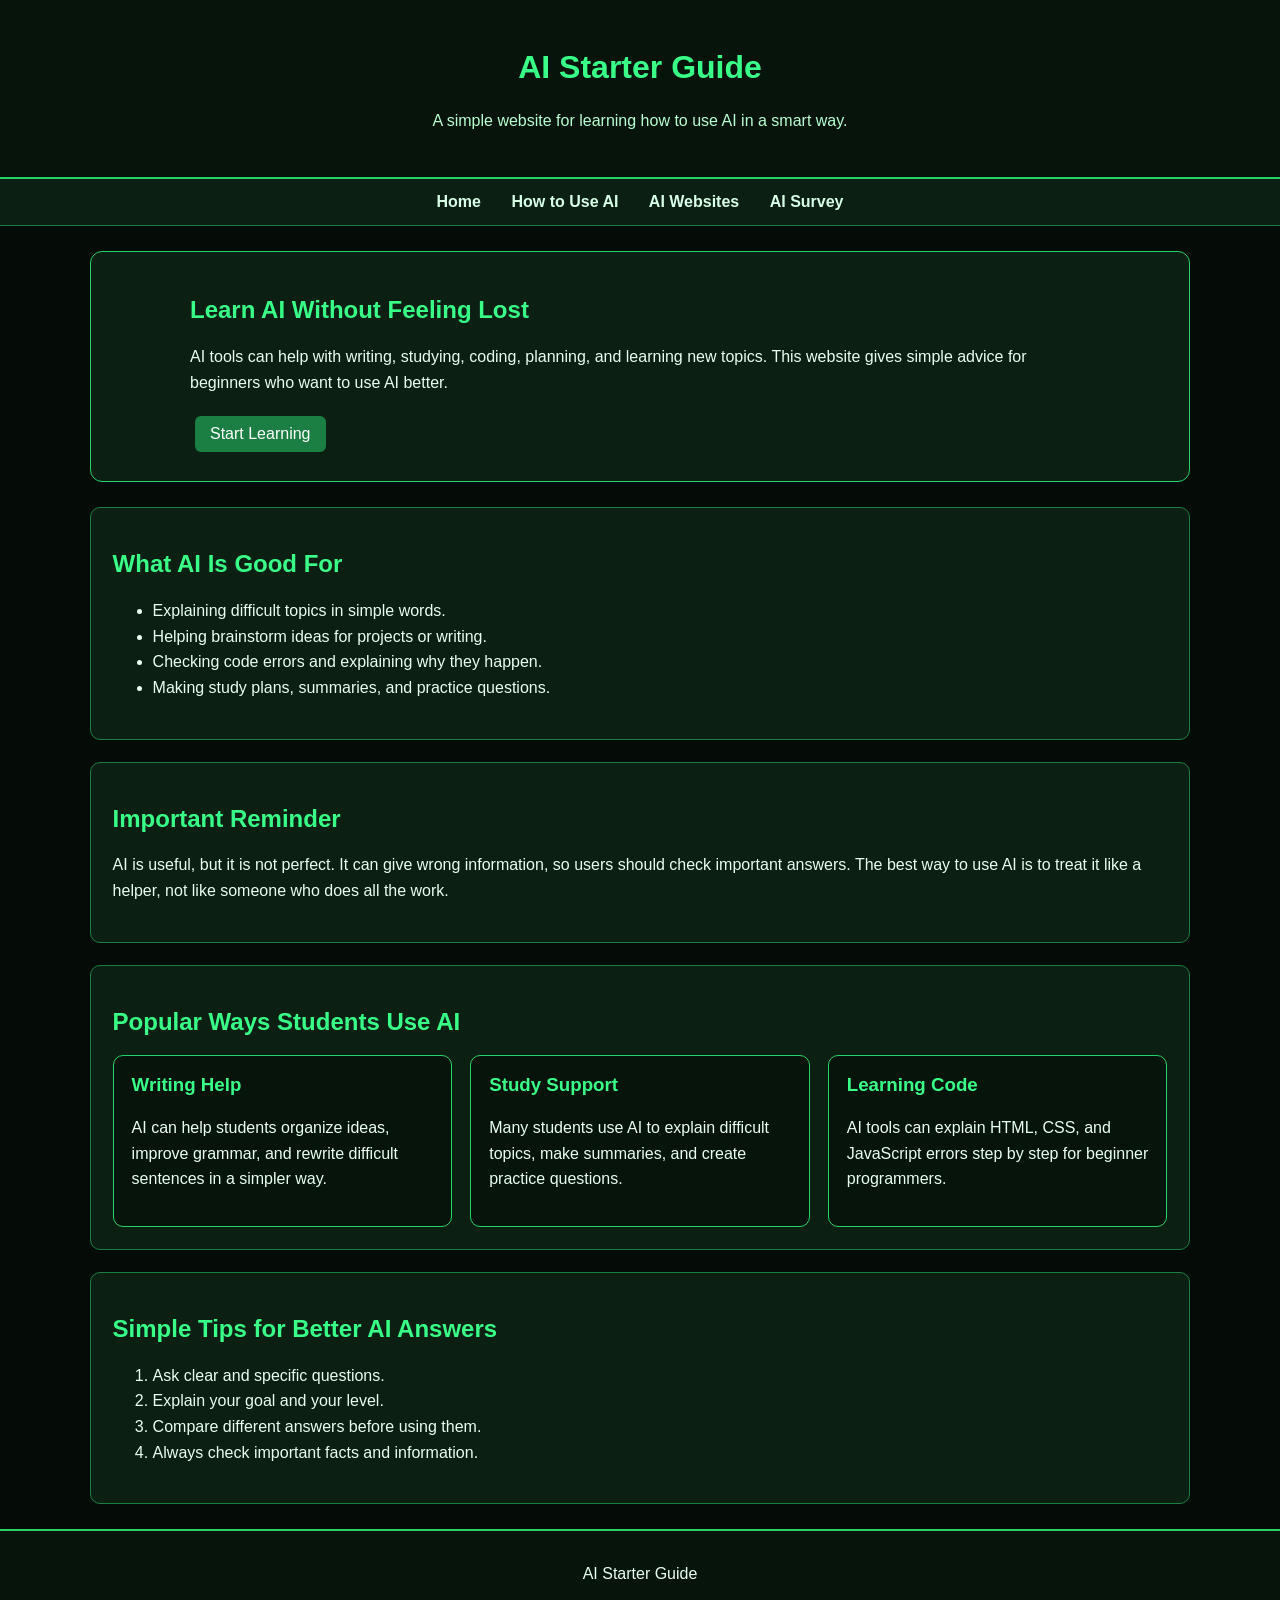
<file: index.html>
<!DOCTYPE html>
<html lang="en">
<head>
    <meta charset="UTF-8">
    <title>AI Starter Guide</title>
    <link rel="stylesheet" href="style.css">
</head>
<body>
    <header>
        <h1>AI Starter Guide</h1>
        <p>A simple website for learning how to use AI in a smart way.</p>
    </header>


    <nav>
        <a href="index.html">Home</a>
        <a href="tools.html">How to Use AI</a>
        <a href="ai-links.html">AI Websites</a>
        <a href="survey.html">AI Survey</a>
    </nav>


    <main>
        <section class="hero">
            <div>
                <h2>Learn AI Without Feeling Lost</h2>
                <p>
                    AI tools can help with writing, studying, coding, planning, and learning new topics.
                    This website gives simple advice for beginners who want to use AI better.
                </p>
                <a class="button-link" href="tools.html">Start Learning</a>
            </div>
            
        </section>

        <section class="box">
            <h2>What AI Is Good For</h2>
            <ul>
                <li>Explaining difficult topics in simple words.</li>
                <li>Helping brainstorm ideas for projects or writing.</li>
                <li>Checking code errors and explaining why they happen.</li>
                <li>Making study plans, summaries, and practice questions.</li>
            </ul>
        </section>

        <section class="box">
            <h2>Important Reminder</h2>
            <p>
                AI is useful, but it is not perfect. It can give wrong information, so users should
                check important answers. The best way to use AI is to treat it like a helper, not like
                someone who does all the work.
            </p>
        </section>

        <section class="box">
            <h2>Popular Ways Students Use AI</h2>

            <div class="feature-grid">
                <div class="feature-card">
                    <h3>Writing Help</h3>
                    <p>
                        AI can help students organize ideas, improve grammar,
                        and rewrite difficult sentences in a simpler way.
                    </p>
                </div>

                <div class="feature-card">
                    <h3>Study Support</h3>
                    <p>
                        Many students use AI to explain difficult topics,
                        make summaries, and create practice questions.
                    </p>
                </div>

                <div class="feature-card">
                    <h3>Learning Code</h3>
                    <p>
                        AI tools can explain HTML, CSS, and JavaScript errors
                        step by step for beginner programmers.
                    </p>
                </div>
            </div>
        </section>

        <section class="box">
            <h2>Simple Tips for Better AI Answers</h2>

            <ol>
                <li>Ask clear and specific questions.</li>
                <li>Explain your goal and your level.</li>
                <li>Compare different answers before using them.</li>
                <li>Always check important facts and information.</li>
            </ol>
        </section>
    </main>

    <footer>
        <p>AI Starter Guide</p>
    </footer>
</body>
</html>
</file>
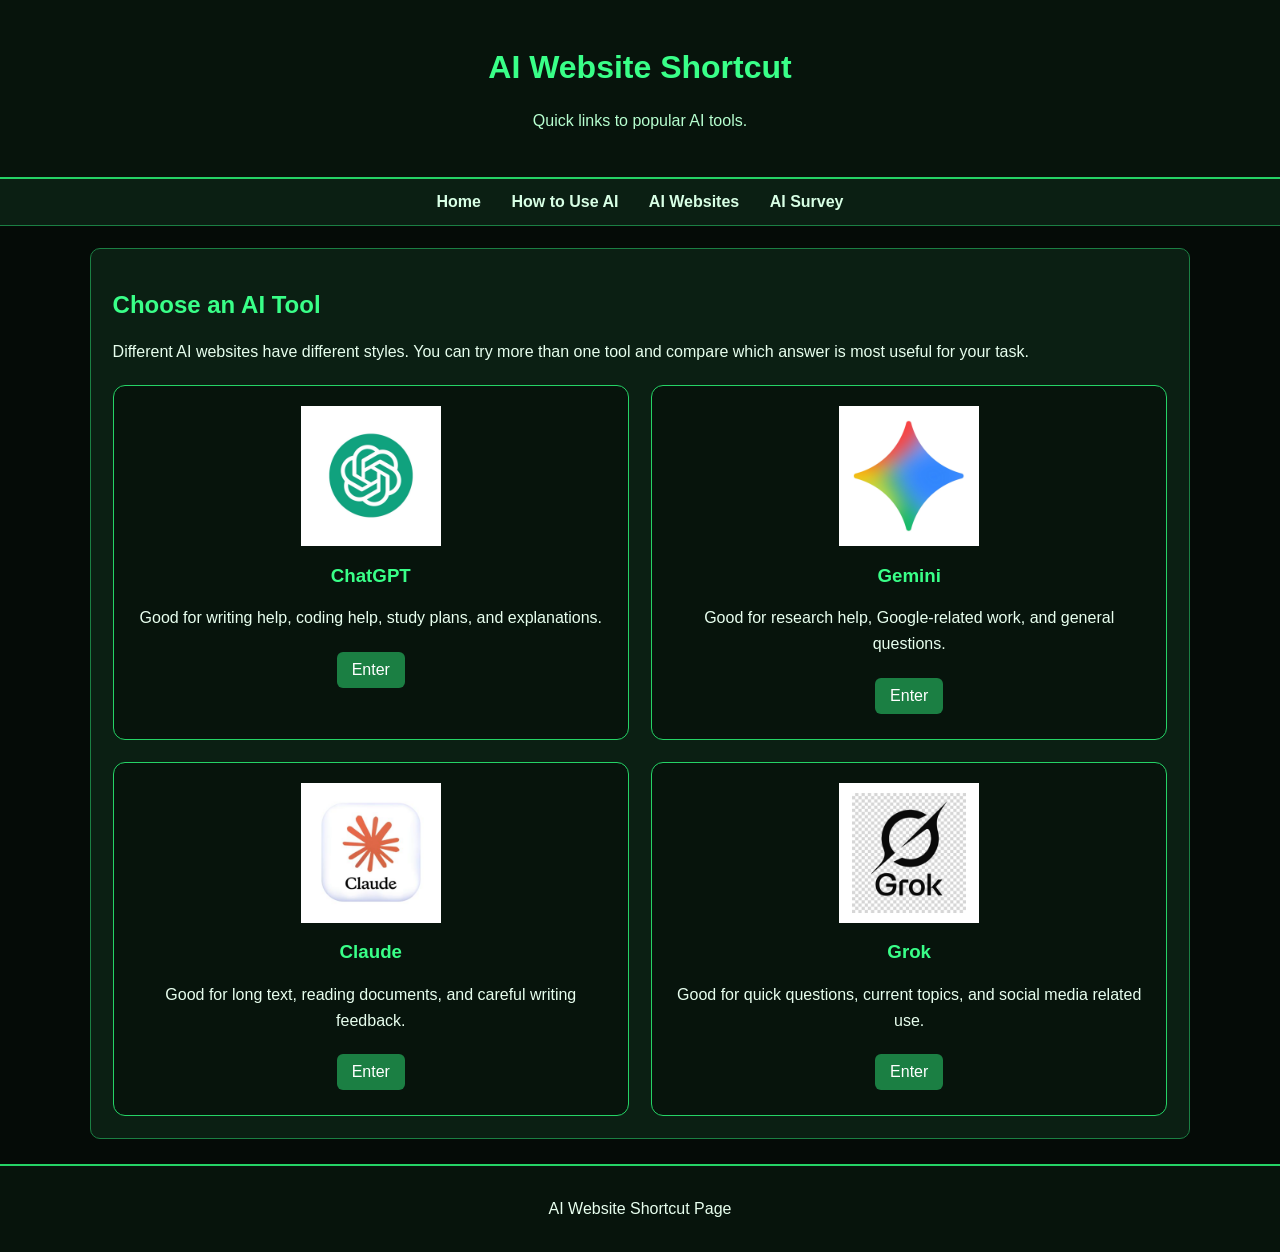
<file: ai-links.html>
<!DOCTYPE html>
<html lang="en">
<head>
    <meta charset="UTF-8">
    <title>AI Websites</title>
    <link rel="stylesheet" href="style.css">
</head>
<body>
    <header>
        <h1>AI Website Shortcut</h1>
        <p>Quick links to popular AI tools.</p>
    </header>


    <nav>
        <a href="index.html">Home</a>
        <a href="tools.html">How to Use AI</a>
        <a href="ai-links.html">AI Websites</a>
        <a href="survey.html">AI Survey</a>
    </nav>


    <main>
        <section class="box">
            <h2>Choose an AI Tool</h2>
            <p>
                Different AI websites have different styles. You can try more than one tool and compare
                which answer is most useful for your task.
            </p>

            <div class="tool-grid">
                <div class="tool-card">
                    <img src="images/chatgpt.png" alt="ChatGPT icon">
                    <h3>ChatGPT</h3>
                    <p>Good for writing help, coding help, study plans, and explanations.</p>
                    <a class="button-link" href="https://chatgpt.com/" target="_blank">Enter</a>
                </div>

                <div class="tool-card">
                    <img src="images/gemini.png" alt="Gemini icon">
                    <h3>Gemini</h3>
                    <p>Good for research help, Google-related work, and general questions.</p>
                    <a class="button-link" href="https://gemini.google.com/" target="_blank">Enter</a>
                </div>

                <div class="tool-card">
                    <img src="images/claude.png" alt="Claude icon">
                    <h3>Claude</h3>
                    <p>Good for long text, reading documents, and careful writing feedback.</p>
                    <a class="button-link" href="https://claude.ai/" target="_blank">Enter</a>
                </div>

                <div class="tool-card">
                    <img src="images/grok.png" alt="Grok icon">
                    <h3>Grok</h3>
                    <p>Good for quick questions, current topics, and social media related use.</p>
                    <a class="button-link" href="https://grok.com/" target="_blank">Enter</a>
                </div>
            </div>
        </section>
    </main>

    <footer>
        <p>AI Website Shortcut Page</p>
    </footer>
</body>
</html>
</file>
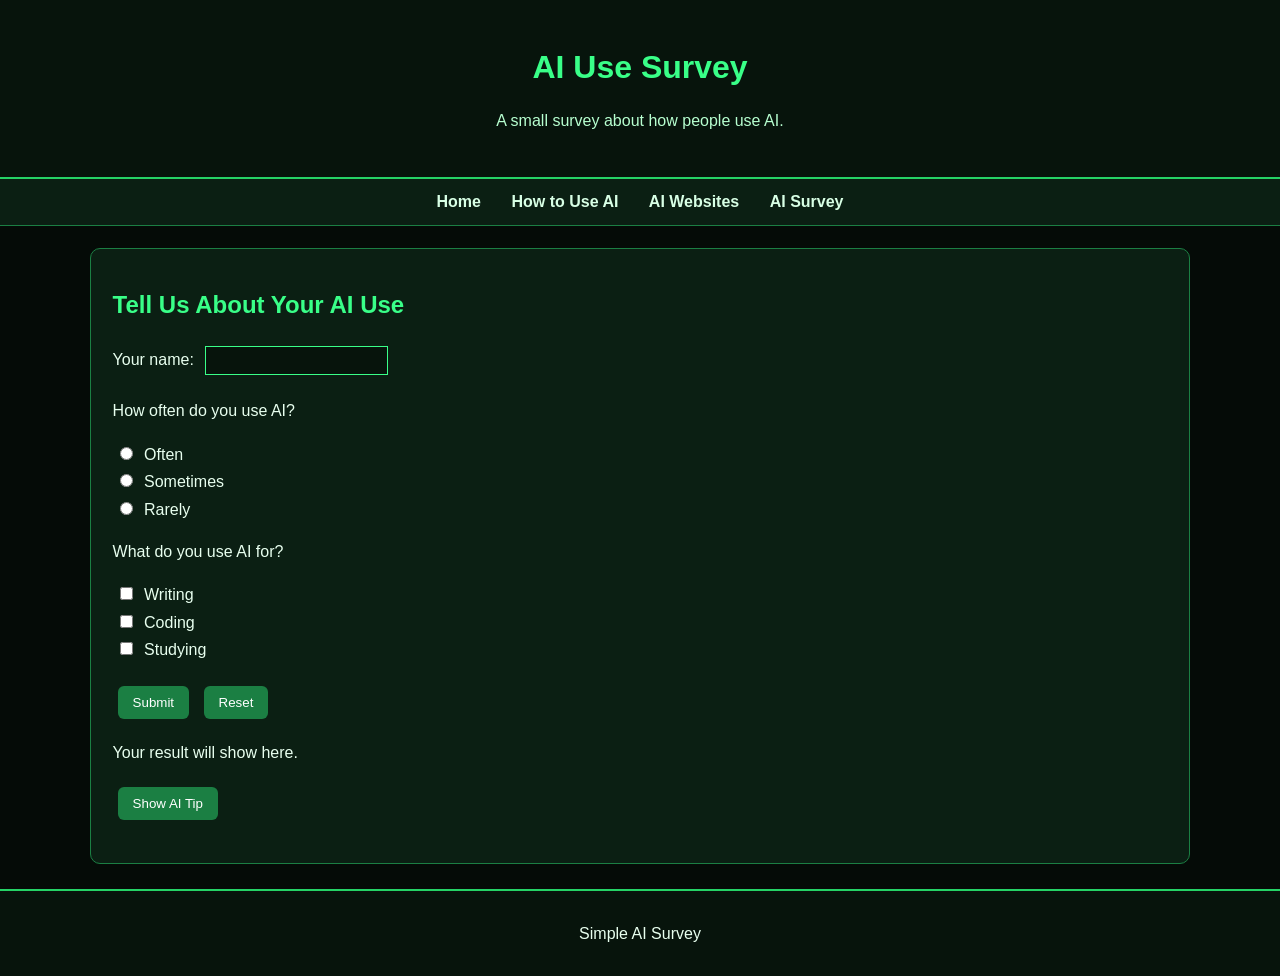
<file: survey.html>
<!DOCTYPE html>
<html lang="en">
<head>
    <meta charset="UTF-8">
    <title>AI Survey</title>
    <link rel="stylesheet" href="style.css">
    <script src="script.js" defer></script>
</head>
<body>
    <header>
        <h1>AI Use Survey</h1>
        <p>A small survey about how people use AI.</p>
    </header>


    <nav>
        <a href="index.html">Home</a>
        <a href="tools.html">How to Use AI</a>
        <a href="ai-links.html">AI Websites</a>
        <a href="survey.html">AI Survey</a>
    </nav>


    <main>
        <section class="box">
            <h2>Tell Us About Your AI Use</h2>

            <form id="aiForm">
                <label for="name">Your name:</label>
                <input type="text" id="name" name="name">

                <p>How often do you use AI?</p>
                <input type="radio" id="often" name="use" value="often">
                <label for="often">Often</label><br>

                <input type="radio" id="sometimes" name="use" value="sometimes">
                <label for="sometimes">Sometimes</label><br>

                <input type="radio" id="rarely" name="use" value="rarely">
                <label for="rarely">Rarely</label><br>

                <p>What do you use AI for?</p>
                <input type="checkbox" id="writing" value="writing">
                <label for="writing">Writing</label><br>

                <input type="checkbox" id="coding" value="coding">
                <label for="coding">Coding</label><br>

                <input type="checkbox" id="studying" value="studying">
                <label for="studying">Studying</label><br><br>

                <button type="submit">Submit</button>
                <button type="reset" onclick="clearResult()">Reset</button>
            </form>

            <p id="result">Your result will show here.</p>
            <button onclick="showTip()">Show AI Tip</button>
            <p id="tip"></p>
        </section>
    </main>

    <footer>
        <p>Simple AI Survey</p>
    </footer>
</body>
</html>
</file>
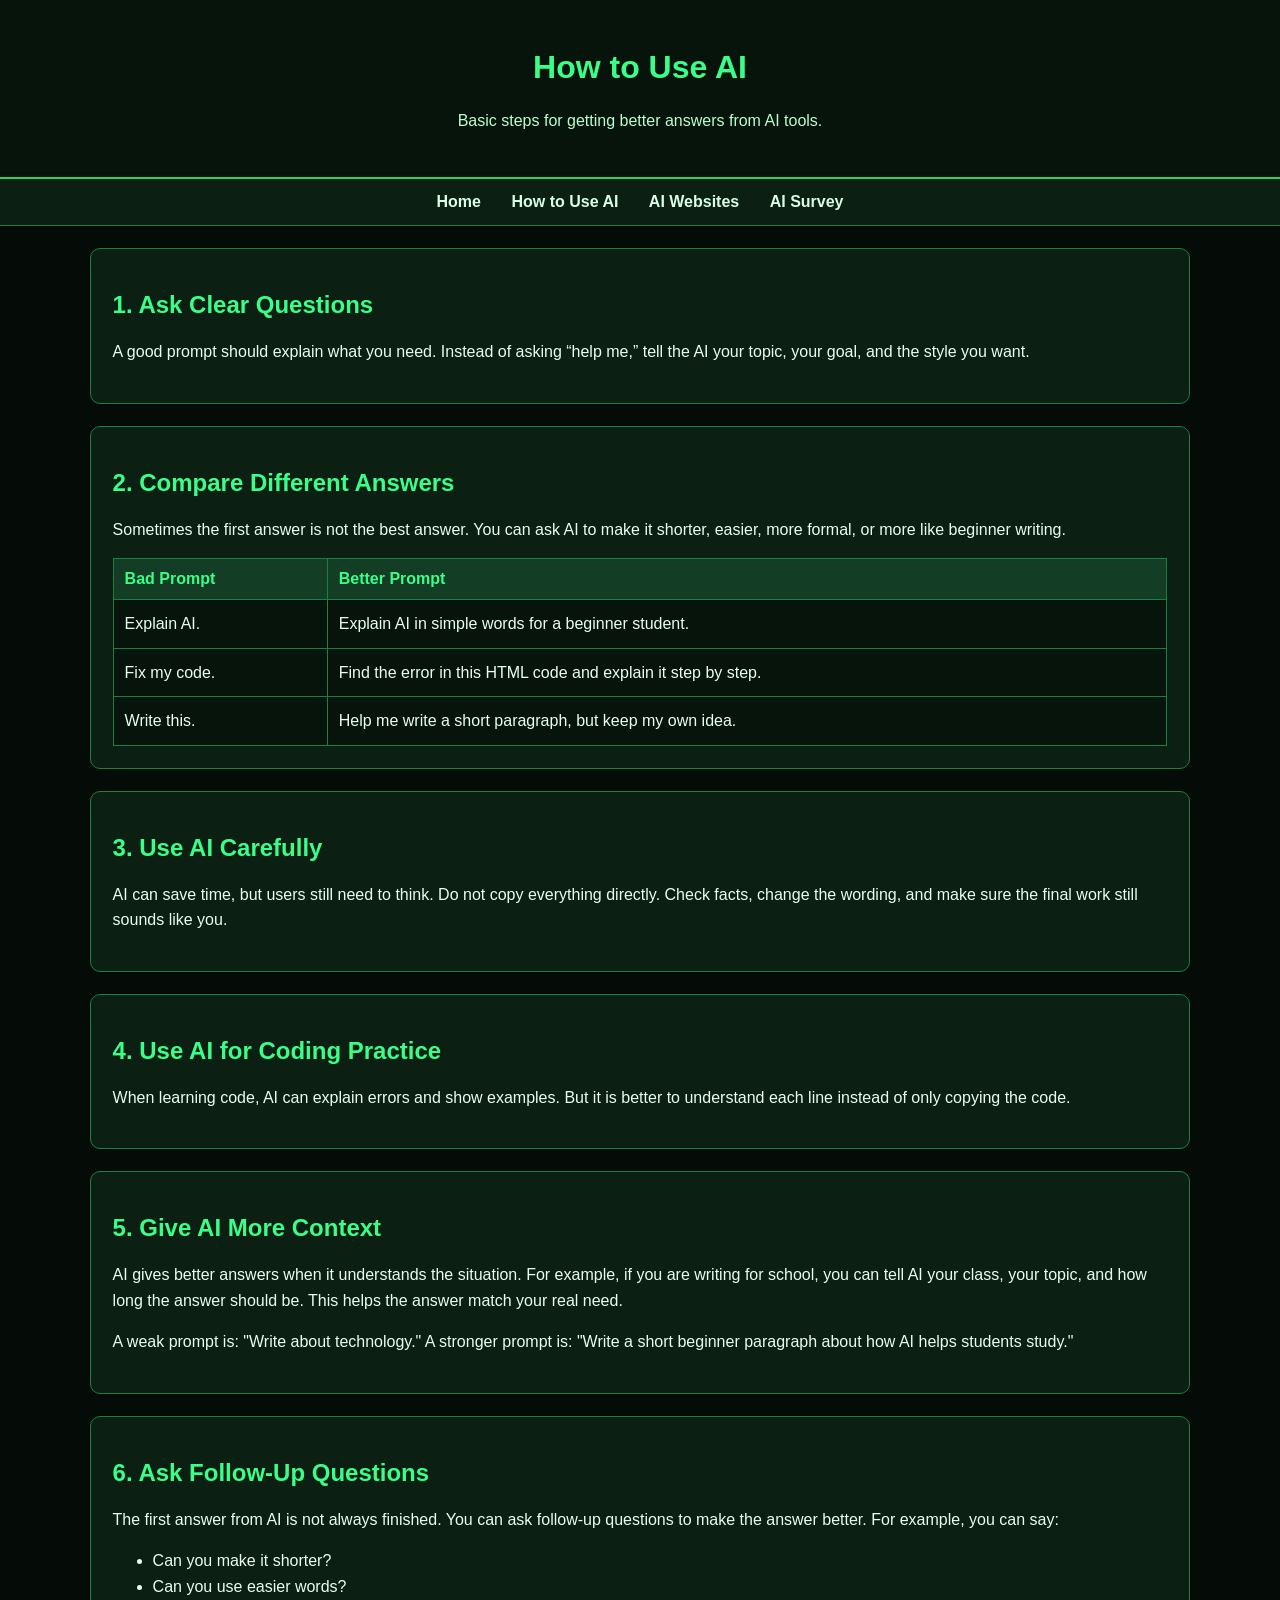
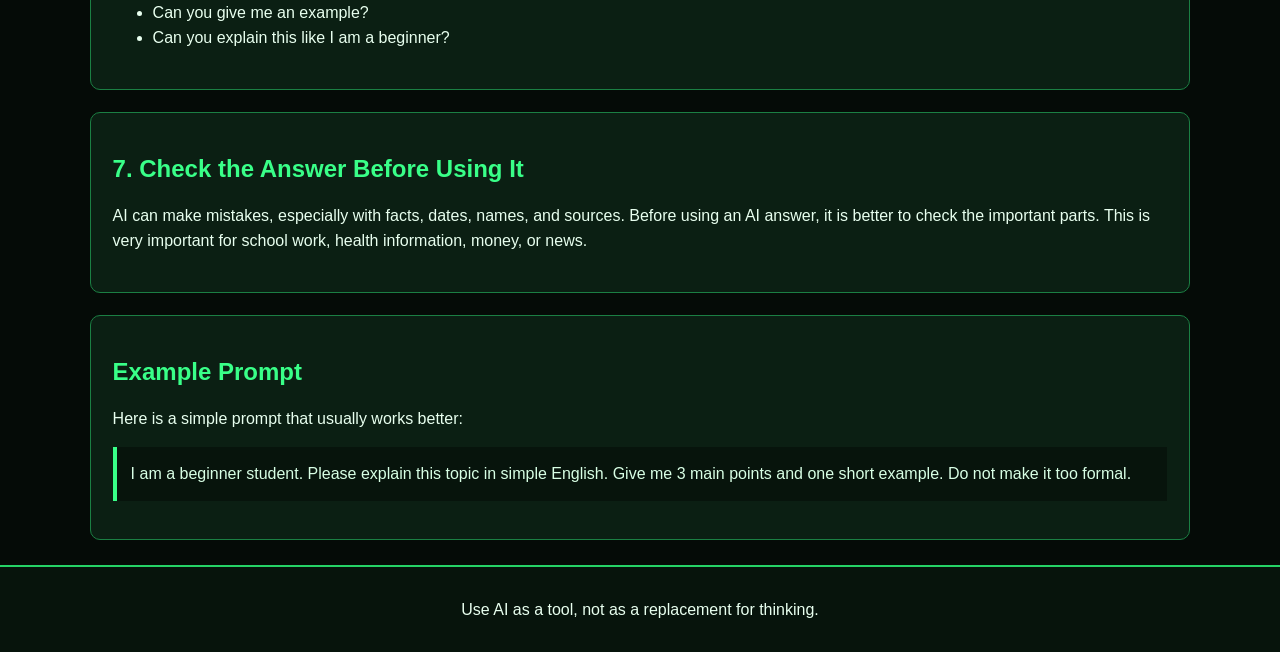
<file: tools.html>
<!DOCTYPE html>
<html lang="en">
<head>
    <meta charset="UTF-8">
    <title>How to Use AI</title>
    <link rel="stylesheet" href="style.css">
</head>
<body>
    <header>
        <h1>How to Use AI</h1>
        <p>Basic steps for getting better answers from AI tools.</p>
    </header>


    <nav>
        <a href="index.html">Home</a>
        <a href="tools.html">How to Use AI</a>
        <a href="ai-links.html">AI Websites</a>
        <a href="survey.html">AI Survey</a>
    </nav>


    <main>
        <section class="box">
            <h2>1. Ask Clear Questions</h2>
            
            <p>
                A good prompt should explain what you need. Instead of asking “help me,”
                tell the AI your topic, your goal, and the style you want.
            </p>
        </section>

        <section class="box">
            <h2>2. Compare Different Answers</h2>
            <p>
                Sometimes the first answer is not the best answer. You can ask AI to make it shorter,
                easier, more formal, or more like beginner writing.
            </p>

            <table>
                <tr>
                    <th>Bad Prompt</th>
                    <th>Better Prompt</th>
                </tr>
                <tr>
                    <td>Explain AI.</td>
                    <td>Explain AI in simple words for a beginner student.</td>
                </tr>
                <tr>
                    <td>Fix my code.</td>
                    <td>Find the error in this HTML code and explain it step by step.</td>
                </tr>
                <tr>
                    <td>Write this.</td>
                    <td>Help me write a short paragraph, but keep my own idea.</td>
                </tr>
            </table>
        </section>

        <section class="box">
            <h2>3. Use AI Carefully</h2>
            
            <p>
                AI can save time, but users still need to think. Do not copy everything directly.
                Check facts, change the wording, and make sure the final work still sounds like you.
            </p>
        </section>

        <section class="box">
            <h2>4. Use AI for Coding Practice</h2>
            
            <p>
                When learning code, AI can explain errors and show examples. But it is better to understand
                each line instead of only copying the code.
            </p>
        </section>
        <section class="box">
            <h2>5. Give AI More Context</h2>
            <p>
                AI gives better answers when it understands the situation. For example,
                if you are writing for school, you can tell AI your class, your topic,
                and how long the answer should be. This helps the answer match your real need.
            </p>
            <p>
                A weak prompt is: "Write about technology." A stronger prompt is:
                "Write a short beginner paragraph about how AI helps students study."
            </p>
        </section>

        <section class="box">
            <h2>6. Ask Follow-Up Questions</h2>
            <p>
                The first answer from AI is not always finished. You can ask follow-up
                questions to make the answer better. For example, you can say:
            </p>
            <ul>
                <li>Can you make it shorter?</li>
                <li>Can you use easier words?</li>
                <li>Can you give me an example?</li>
                <li>Can you explain this like I am a beginner?</li>
            </ul>
        </section>

        <section class="box">
            <h2>7. Check the Answer Before Using It</h2>
            <p>
                AI can make mistakes, especially with facts, dates, names, and sources.
                Before using an AI answer, it is better to check the important parts.
                This is very important for school work, health information, money, or news.
            </p>
        </section>

        <section class="box">
            <h2>Example Prompt</h2>
            <p>
                Here is a simple prompt that usually works better:
            </p>
            <p class="prompt-box">
                I am a beginner student. Please explain this topic in simple English.
                Give me 3 main points and one short example. Do not make it too formal.
            </p>
        </section>

    </main>

    <footer>
        <p>Use AI as a tool, not as a replacement for thinking.</p>
    </footer>
</body>
</html>
</file>
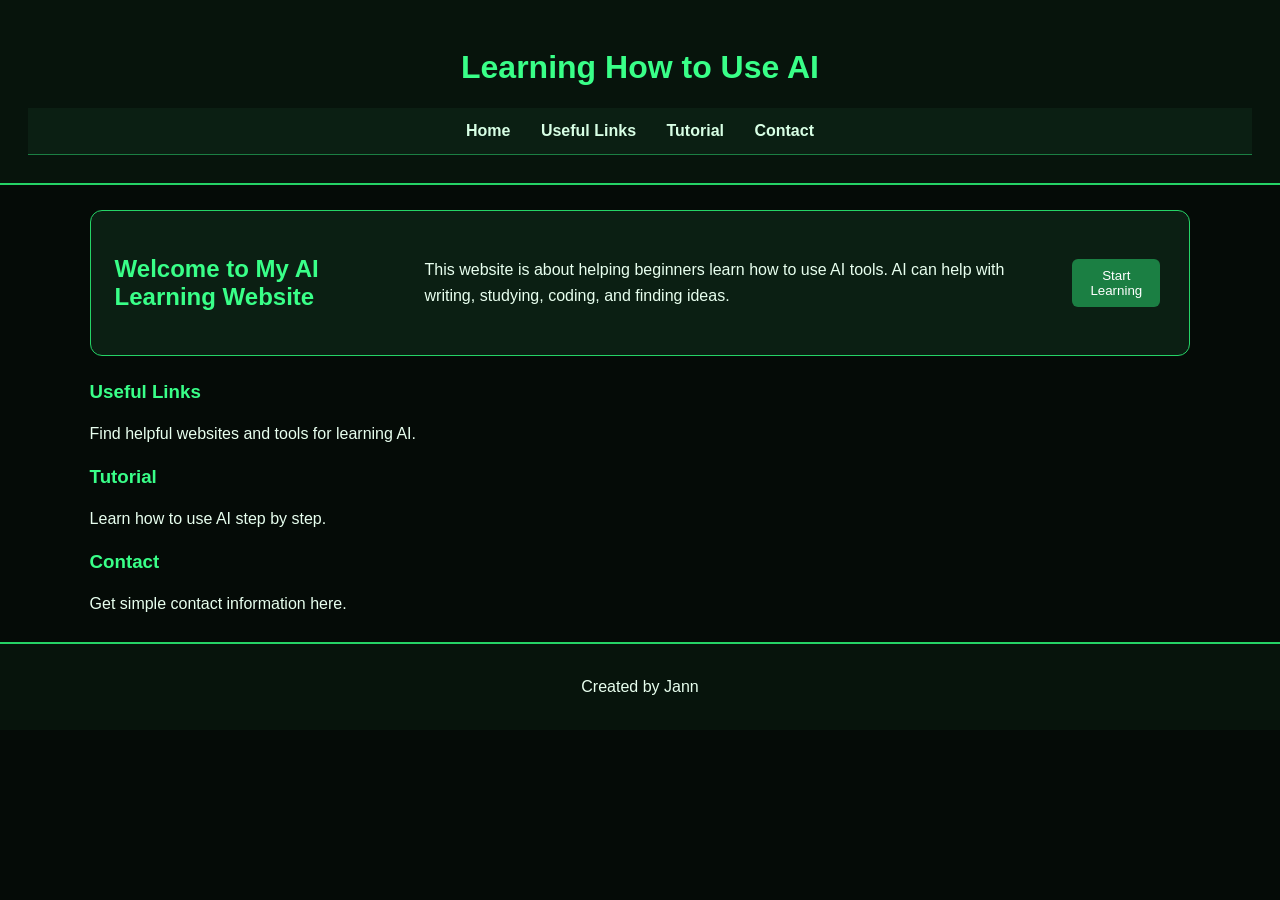
<file: usefullink.html>
<!DOCTYPE html>
<html>
<head>
  <title>Learning AI</title>
  <link rel="stylesheet" href="style.css">
</head>
<body>

  <header>
    <h1>Learning How to Use AI</h1>
    <nav>
      <a href="index.html">Home</a>
      <a href="#">Useful Links</a>
      <a href="#">Tutorial</a>
      <a href="#">Contact</a>
    </nav>
  </header>

  <main>
    <section class="hero">
      <h2>Welcome to My AI Learning Website</h2>
      <p>
        This website is about helping beginners learn how to use AI tools.
        AI can help with writing, studying, coding, and finding ideas.
      </p>
      <button id="startBtn">Start Learning</button>
    </section>

    <section class="cards">
      <div class="card">
        <h3>Useful Links</h3>
        <p>Find helpful websites and tools for learning AI.</p>
      </div>

      <div class="card">
        <h3>Tutorial</h3>
        <p>Learn how to use AI step by step.</p>
      </div>

      <div class="card">
        <h3>Contact</h3>
        <p>Get simple contact information here.</p>
      </div>
    </section>

    <p id="message"></p>
  </main>

  <footer>
    <p>Created by Jann</p>
  </footer>

  <script src="script.js"></script>
</body>
</html>
</file>
<file: style.css>
body {
    font-family: Arial, sans-serif;
    background-color: #050b07;
    margin: 0;
    color: #e8ffeF;
}

header {
    background-color: #07140c;
    color: #39ff88;
    text-align: center;
    padding: 28px;
    border-bottom: 2px solid #25d366;
}

header p {
    color: #b7ffd0;
}

nav {
    background-color: #0b1f13;
    text-align: center;
    padding: 14px;
    border-bottom: 1px solid #1b7f43;
}

nav a {
    color: #d8ffe5;
    text-decoration: none;
    margin: 13px;
    font-weight: bold;
}

nav a:hover {
    color: #39ff88;
    text-decoration: underline;
}

main {
    width: 86%;
    margin: auto;
}

.hero {
    display: flex;
    gap: 25px;
    align-items: center;
    background-color: #0b1f13;
    padding: 24px;
    margin: 25px 0;
    border: 1px solid #25d366;
    border-radius: 12px;
}

.hero div {
    flex: 1;
}

.hero-img {
    width: 45%;
    border: 2px solid #39ff88;
    border-radius: 10px;
}

.box {
    background-color: #0b1f13;
    padding: 22px;
    margin: 22px 0;
    border: 1px solid #1b7f43;
    border-radius: 10px;
}

h1, h2, h3 {
    color: #39ff88;
}

p, li, td, label {
    color: #e8ffef;
    line-height: 1.6;
}

.main-img {
    width: 60%;
    display: block;
    margin: 15px auto;
    border: 2px solid #25d366;
    border-radius: 10px;
}

.small-img {
    width: 40%;
    margin: 10px;
    border: 2px solid #25d366;
    border-radius: 10px;
}

table {
    width: 100%;
    border-collapse: collapse;
    background-color: #07140c;
}

th, td {
    border: 1px solid #1b7f43;
    padding: 11px;
    text-align: left;
}

th {
    background-color: #143d25;
    color: #39ff88;
}

input {
    margin: 7px;
    background-color: #07140c;
    color: white;
    border: 1px solid #39ff88;
    padding: 6px;
}

button, .button-link {
    background-color: #1b7f43;
    color: white;
    padding: 9px 15px;
    border: none;
    margin: 5px;
    cursor: pointer;
    text-decoration: none;
    display: inline-block;
    border-radius: 6px;
}

button:hover, .button-link:hover {
    background-color: #25d366;
    color: #06120b;
}

.tool-grid {
    display: grid;
    grid-template-columns: repeat(2, 1fr);
    gap: 22px;
    margin-top: 20px;
}

.tool-card {
    background-color: #07140c;
    border: 1px solid #25d366;
    border-radius: 12px;
    padding: 20px;
    text-align: center;
}

.tool-card img {
    width: 120px;
    height: 120px;
    display: block;
    margin: 0 auto 10px auto;
}

footer {
    background-color: #07140c;
    color: #b7ffd0;
    text-align: center;
    padding: 14px;
    margin-top: 25px;
    border-top: 2px solid #25d366;
}


.tool-card img {
    object-fit: contain;
    background: white;
    padding: 10px;
}


.hero {
    justify-content: center;
}

.hero div {
    max-width: 900px;
}


.feature-grid {
    display: grid;
    grid-template-columns: repeat(3, 1fr);
    gap: 18px;
    margin-top: 15px;
}

.feature-card {
    background-color: #07140c;
    border: 1px solid #25d366;
    padding: 18px;
    border-radius: 10px;
}

.feature-card h3 {
    margin-top: 0;
}


.prompt-box {
    background-color: #07140c;
    border-left: 4px solid #39ff88;
    padding: 14px;
    color: #d8ffe5;
}
</file>
